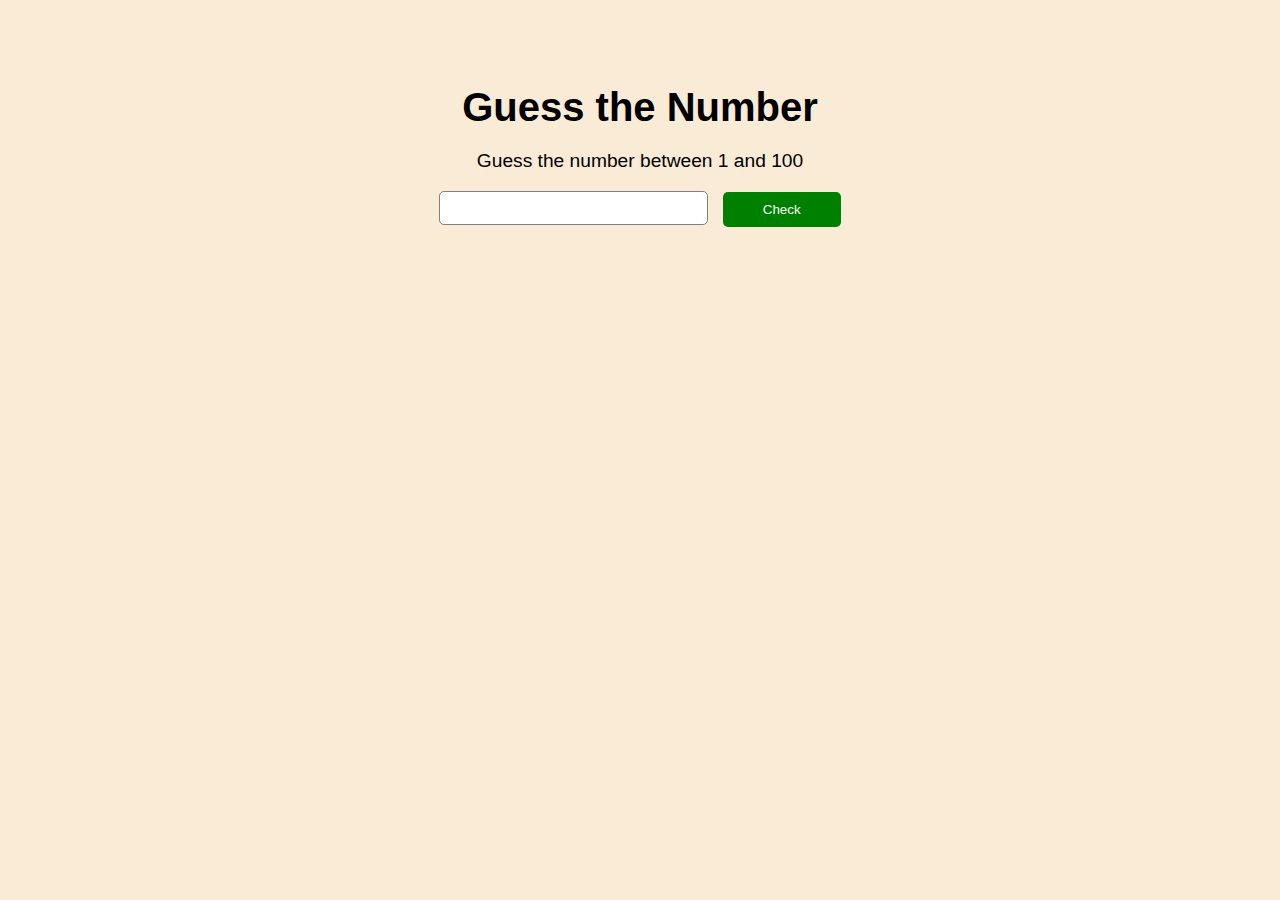
<file: 1.Guess/index.html>
<!DOCTYPE html>
<html lang="en">
<head>
    <meta charset="UTF-8">
    <meta name="viewport" content="width=device-width, initial-scale=1.0">
    <title>Document</title>
    <link rel="stylesheet" href="style.css">
</head>
<body>

    <h1>Guess the Number</h1>
    <p>Guess the number between 1 and 100</p>
    <input type="number" name="guess" id="guess">
    <button onclick="checkGuess()">Check</button>
    <p id="message"></p>
    <script src="main.js"></script>
</body>
</html>
</file>
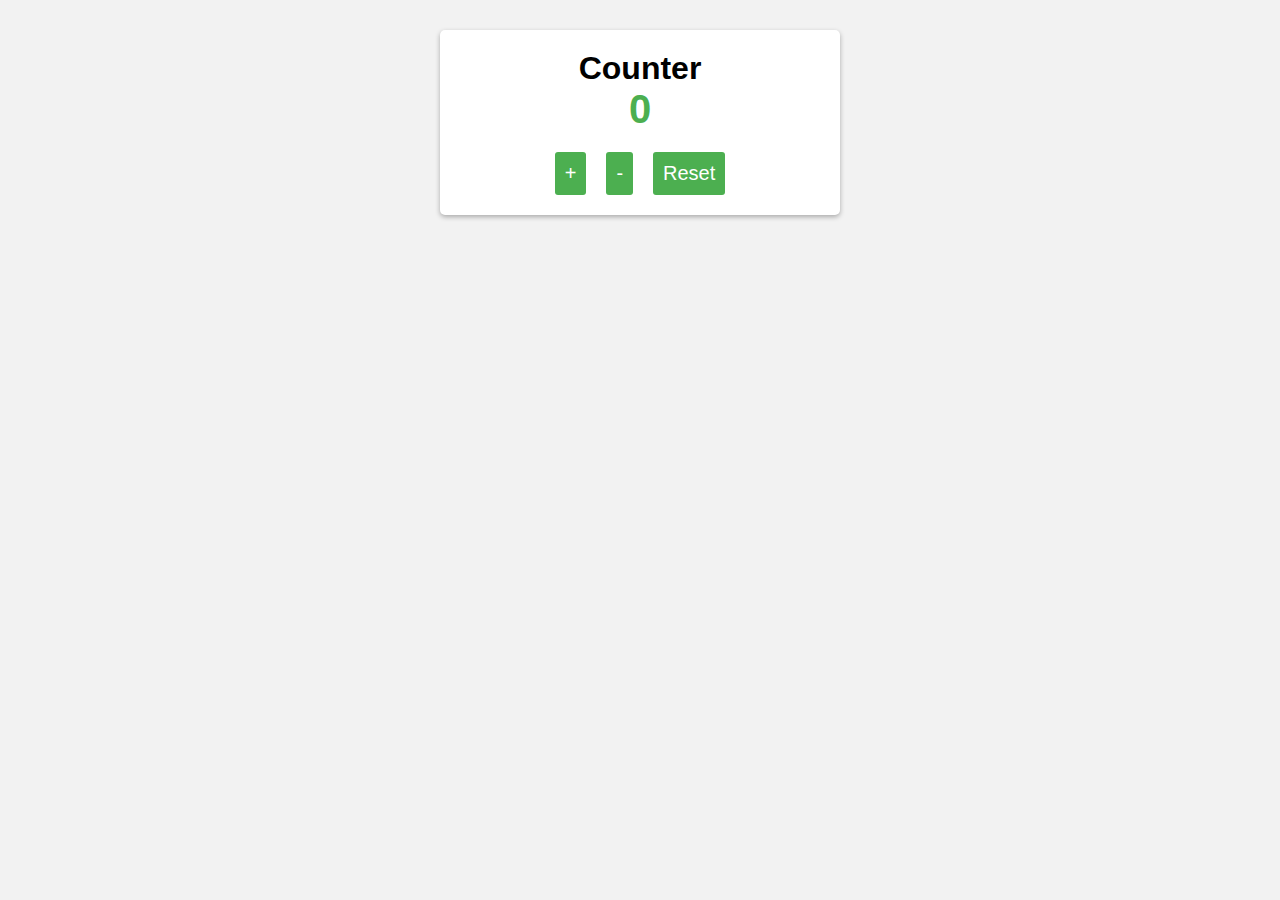
<file: 10.contador/index.html>
<!DOCTYPE html>
<html lang="pt-br">
<head>
    <meta charset="UTF-8">
    <meta name="viewport" content="width=device-width, initial-scale=1.0">
    <title>Contador</title>
    <link rel="stylesheet" href="style.css">
</head>
<body>
    <div class="container">
        <h1>Counter</h1>
        <div class="output">
            <p id="counter">0</p>
        </div><!--output-->
        <div class="buttons">
            <button id="increment">+</button>
            <button id="decrement">-</button>
            <button id="reset">Reset</button>
        </div><!--buttons-->
    </div><!--container-->
    <script src="main.js"></script>
</body>
</html>
</file>
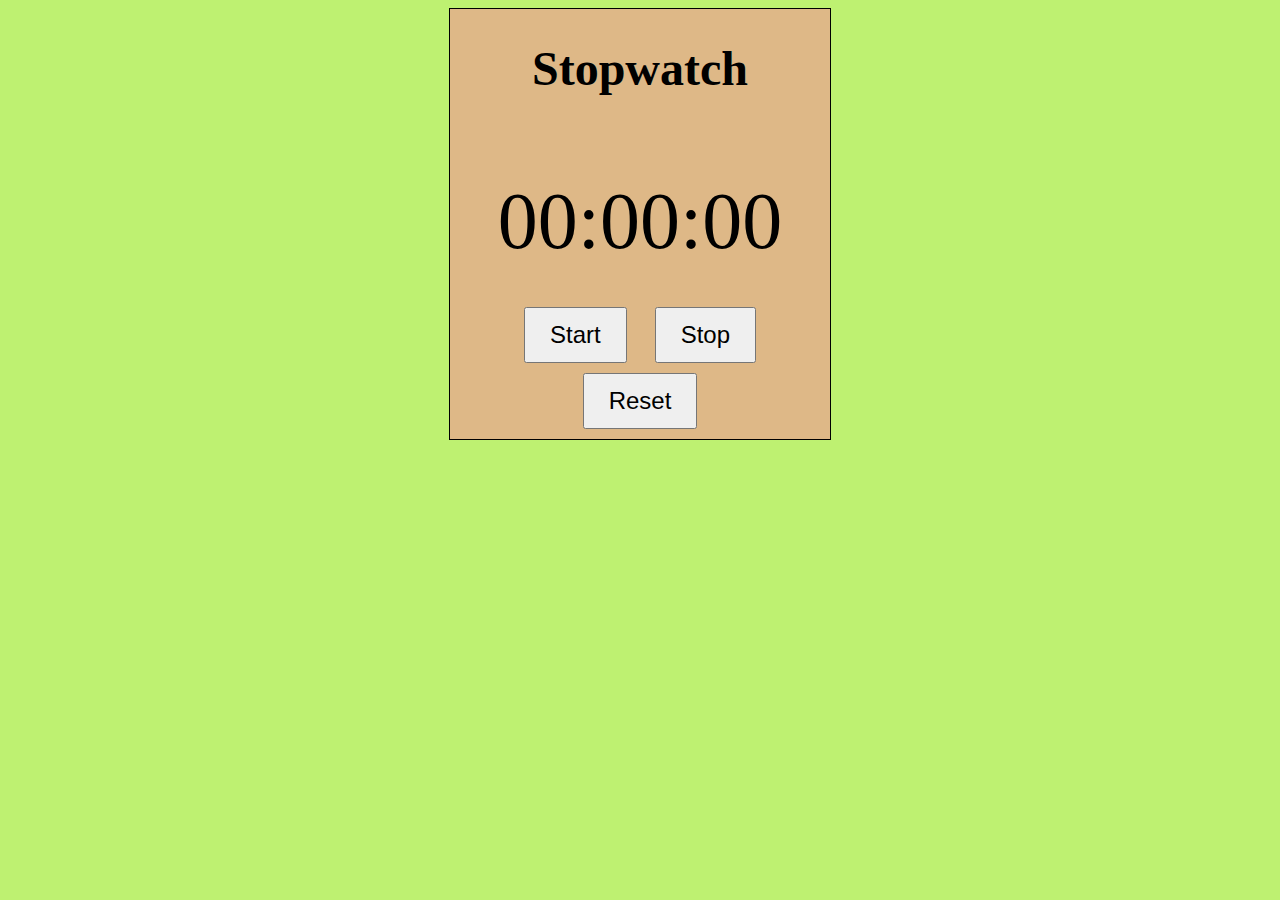
<file: 11.Cronometro/index.html>
<!DOCTYPE html>
<html lang="pt-br">
<head>
    <meta charset="UTF-8">
    <meta name="viewport" content="width=device-width, initial-scale=1.0">
    <title>Cronometro</title>
    <link rel="stylesheet" href="style.css">
</head>
<body>
    <div class="container">
        <h1>Stopwatch</h1>
        <p id="display">00:00:00</p>
        <button id="start">Start</button>
        <button id="stop">Stop</button>
        <button id="reset">Reset</button>
    </div><!--container-->
    <script src="main.js"></script>
</body>
</html>
</file>
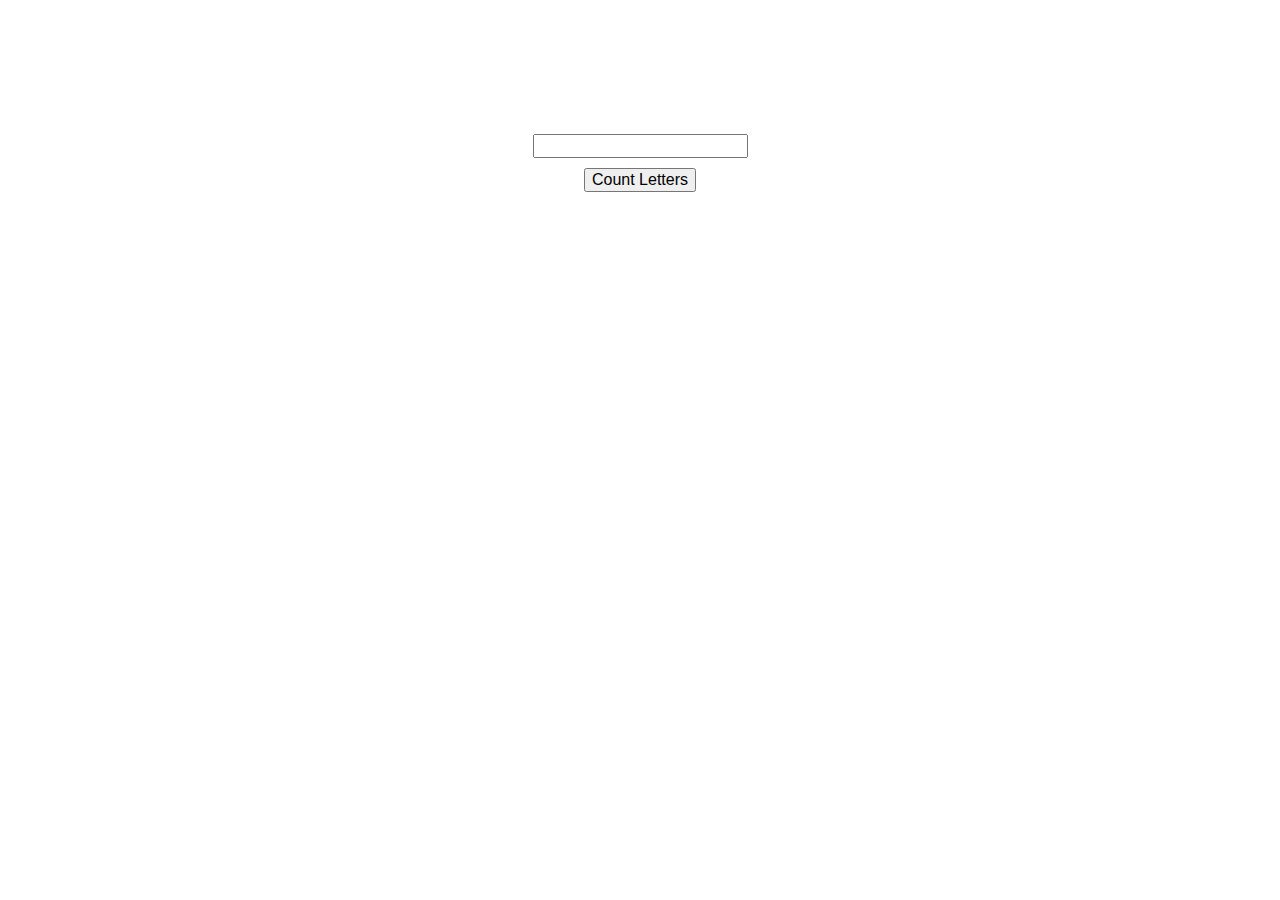
<file: 12.LetterCounter/index.html>
<!DOCTYPE html>
<html lang="pt-br">
<head>
    <meta charset="UTF-8">
    <meta name="viewport" content="width=device-width, initial-scale=1.0">
    <title>Letter Counter</title>
    <link rel="stylesheet" href="style.css">
</head>
<body>
    <input id="text-input" type="text">
    <button id="count-button">Count Letters</button>
    <p id="result"></p>
    <script src="main.js"></script>
</body>
</html>
</file>
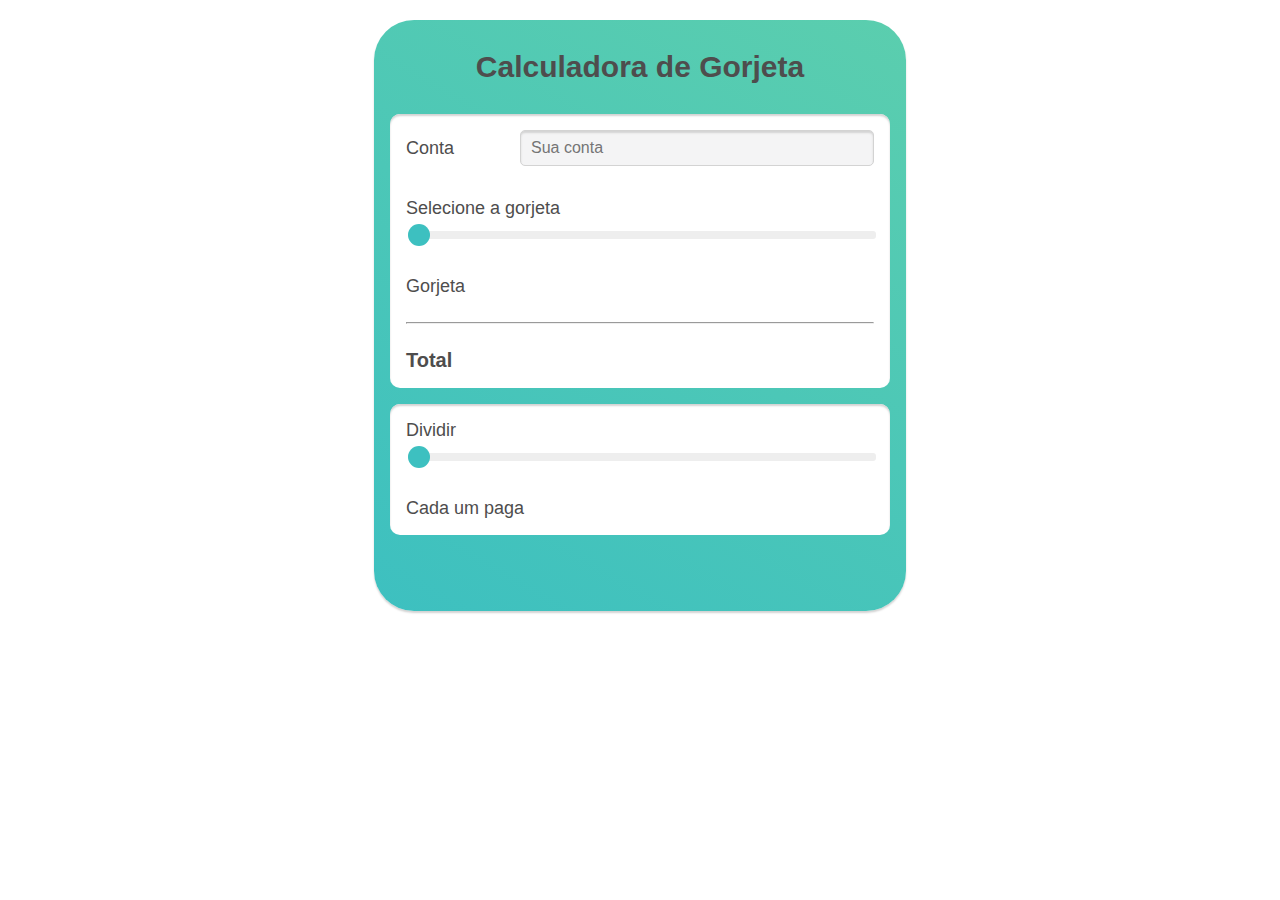
<file: 13.TipCalculadora/index.html>
<!DOCTYPE html>
<html lang="pt-br">
<head>
    <meta charset="UTF-8">
    <meta name="viewport" content="width=device-width, initial-scale=1.0">
    <title>Tip Calculadora</title>
    <link rel="stylesheet" href="style.css">
</head>
<body>
    <main oninput="update()">
        <h1>Calculadora de Gorjeta</h1>
        <section>
            <div class="bill">
                <label for="yourBill">Conta</label>
                <input type="number" placeholder="Sua conta" id="yourBill">
            </div><!--bill-->
            <div>
                <div class="space-between">
                    <label for="">Selecione a gorjeta</label>
                    <span id="tipPercent"></span>
                </div><!--space-between-->
                <input type="range" value="0" id="tipInput" class="range">
            </div>
            <div class="space-between">
                <span>Gorjeta</span>
                <span id="tipValue"></span>
            </div><!--space-between-->
            <hr />
            <div class="space-between total">
                <span>Total</span>
                <span id="totalWithTip"></span>
            </div><!--space-between total-->
        </section><!--section-->

        <section>
            <div>
                <div class="space-between">
                    <label for="splitInput">Dividir</label>
                    <span id="splitValue"></span>
                </div><!--space-between-->
                <input type="range" min="1" max="10" value="1" id="splitInput" class="range"/>
            </div>
            <div class="space-between">
                <span>Cada um paga</span>
                <span id="billEach"></span>
            </div><!--space-between-->
        </section><!--section-->
    </main><!--Main-->
    <script src="main.js"></script>
</body>
</html>
</file>
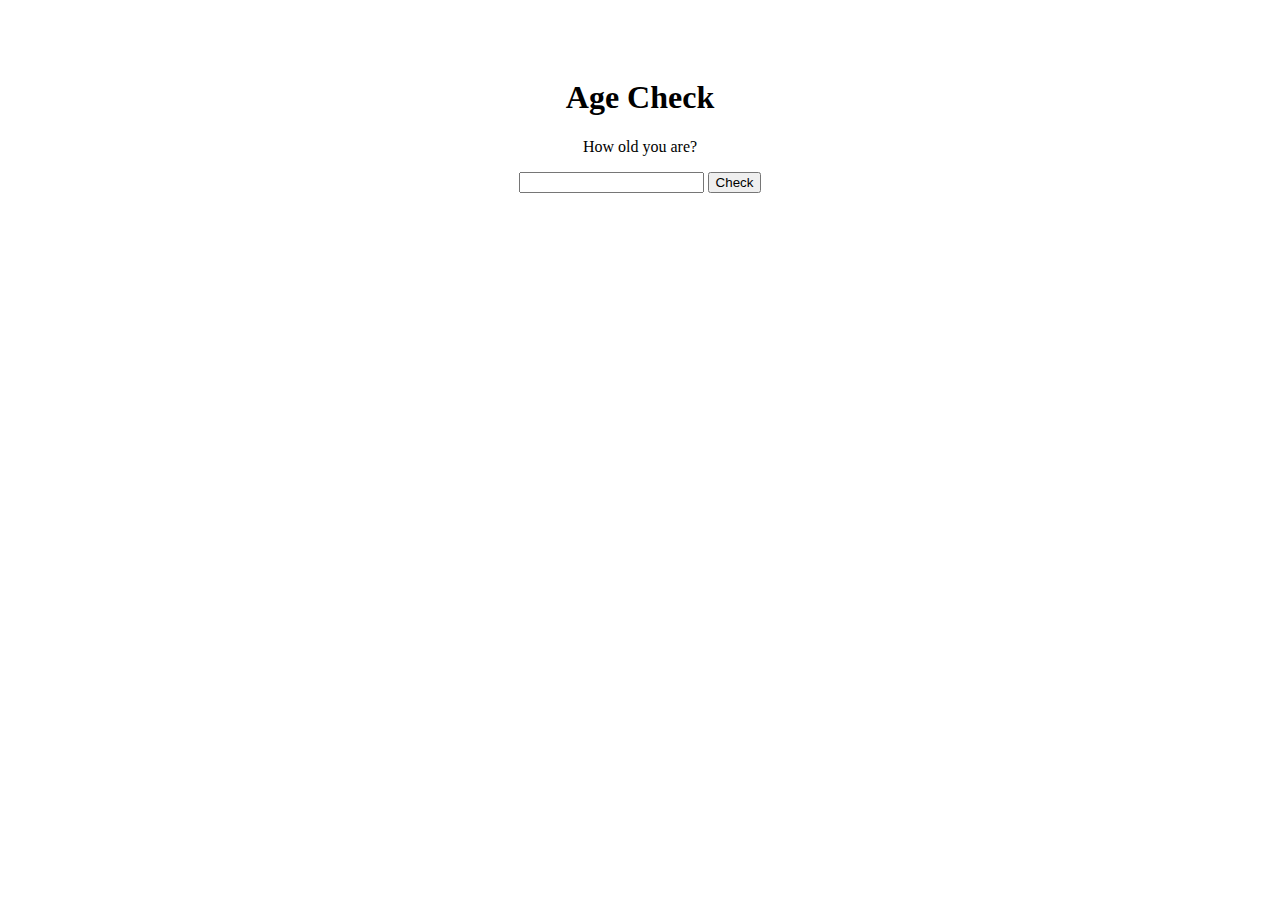
<file: 2.AgeCheck/index.html>
<!DOCTYPE html>
<html lang="en">
<head>
    <meta charset="UTF-8">
    <meta name="viewport" content="width=device-width, initial-scale=1.0">
    <title>Document</title>
    <link rel="stylesheet" href="style.css">
</head>
<body>
    <h1>Age Check</h1>
    <p>How old you are?</p>
    <input type="text" id="age-input">
    <button id="check-button">Check</button>
    <script src="main.js"></script>
</body>
</html>
</file>
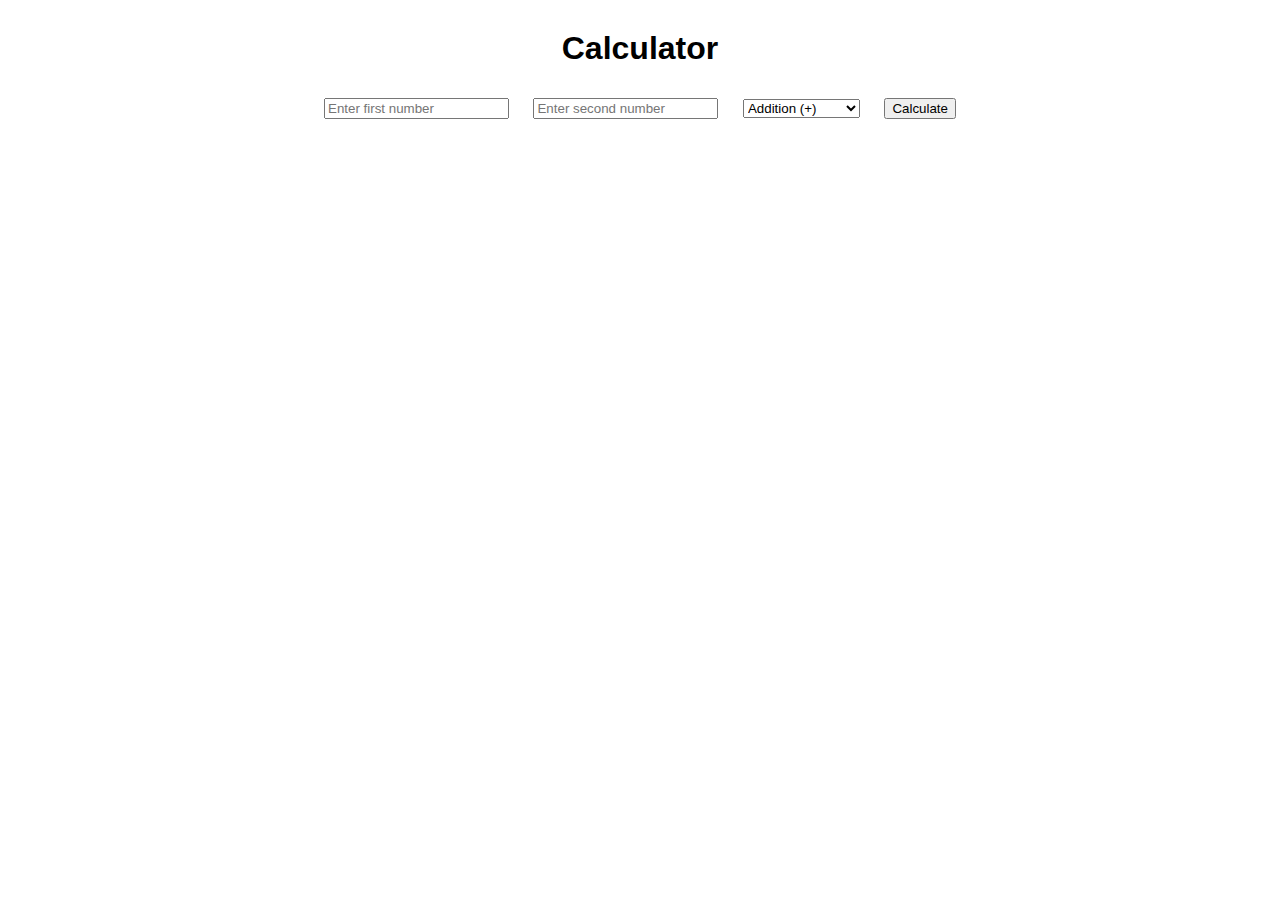
<file: 3.Calculadora/index.html>
<!DOCTYPE html>
<html lang="en">
<head>
    <meta charset="UTF-8">
    <meta name="viewport" content="width=device-width, initial-scale=1.0">
    <title>Document</title>
    <link rel="stylesheet" href="style.css">
</head>
<body>
    <h1>Calculator</h1>
    <input type="text" id="userNum1" placeholder="Enter first number">
    <input type="text" id="userNum2" placeholder="Enter second number">
    <select id="operator">
        <option value="+">Addition (+)</option>
        <option value="-">Subtraction (-)</option>
        <option value="*">Multiplication (*)</option>
        <option value="/">Division (/)</option>
    </select>
    <button id="calculate">Calculate</button>
    <div id="result"></div>
    <script src="main.js"></script>
</body>
</html>
</file>
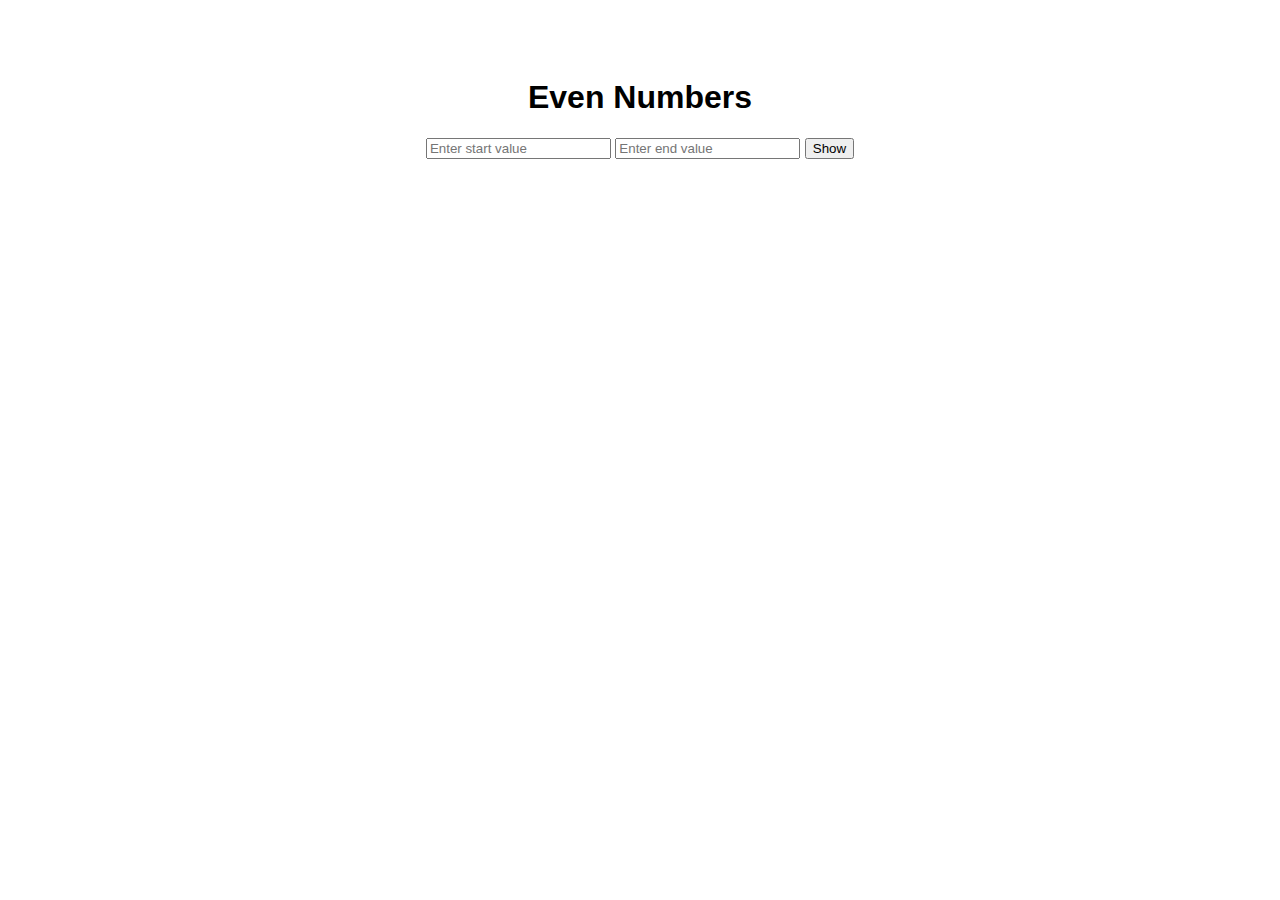
<file: 4.EvenNumbers/index.html>
<!DOCTYPE html>
<html lang="pt-br">
<head>
    <meta charset="UTF-8">
    <meta name="viewport" content="width=device-width, initial-scale=1.0">
    <title>Document</title>
    <link rel="stylesheet" href="style.css">
</head>
<body>
    <h1>Even Numbers</h1>
    <input type="number" id="star" placeholder="Enter start value">
    <input type="number" id="end" placeholder="Enter end value">
    <button id="show" onclick="showEventNumbers()">Show</button>
    <div id="result"></div>
    <script src="main.js"></script>
</body>
</html>
</file>
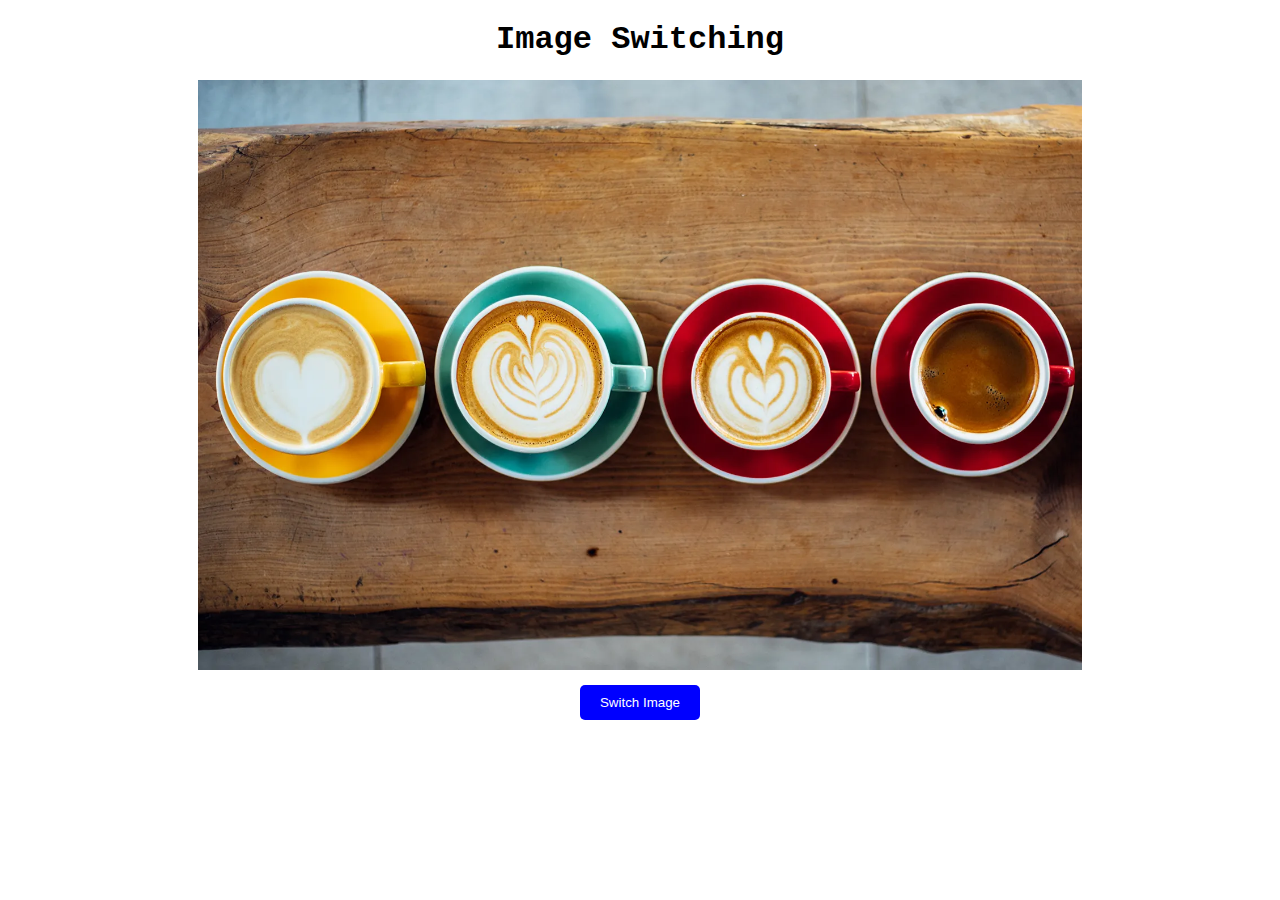
<file: 5.Pass_imag/index.html>
<!DOCTYPE html>
<html lang="pt-br">
<head>
    <meta charset="UTF-8">
    <meta name="viewport" content="width=device-width, initial-scale=1.0">
    <title>Coffe</title>
    <link rel="stylesheet" href="style.css">
</head>
<body>
    <h1>Image Switching</h1>
    <img id="image" src="images/image_1.jpg" alt="Image 1">
    <button id="button">Switch Image</button>
    <script src="main.js"></script>
</body>
</html>
</file>
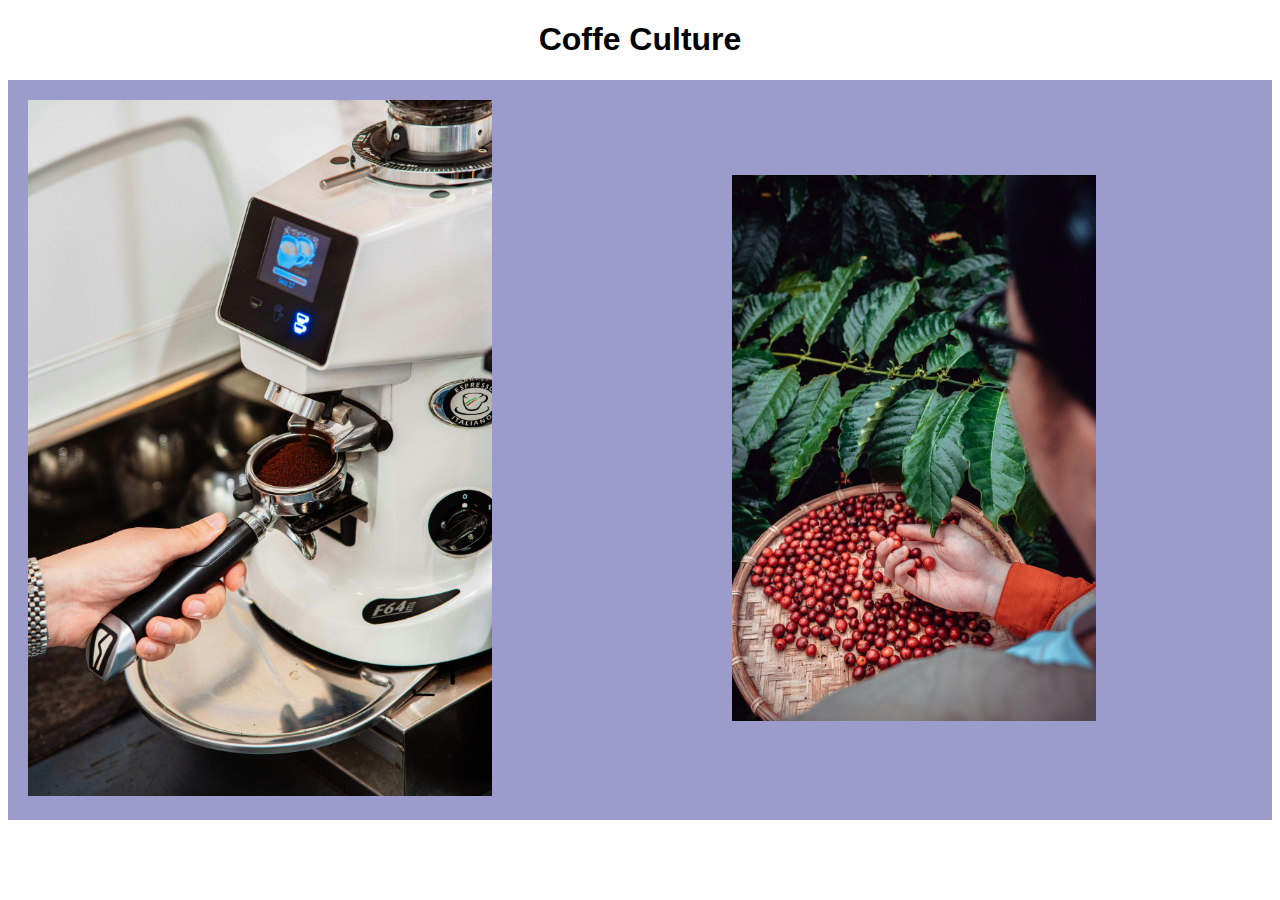
<file: 6.Container/index.html>
<!DOCTYPE html>
<html lang="pt-br">
<head>
    <meta charset="UTF-8">
    <meta name="viewport" content="width=device-width, initial-scale=1.0">
    <title>Coffe</title>
    <link rel="stylesheet" href="style.css">
</head>
<body>
    <h1>Coffe Culture</h1>
    <div class="images-container">
        <div class="image-weapper">
            <img src="image/image_1.jpg" alt="Coffee 1">
        </div>
        <div class="image-weapper"> 
            <img src="image/image_2.jpg" alt="Coffee 2">
        </div>
    </div>
</body>
</html>
</file>
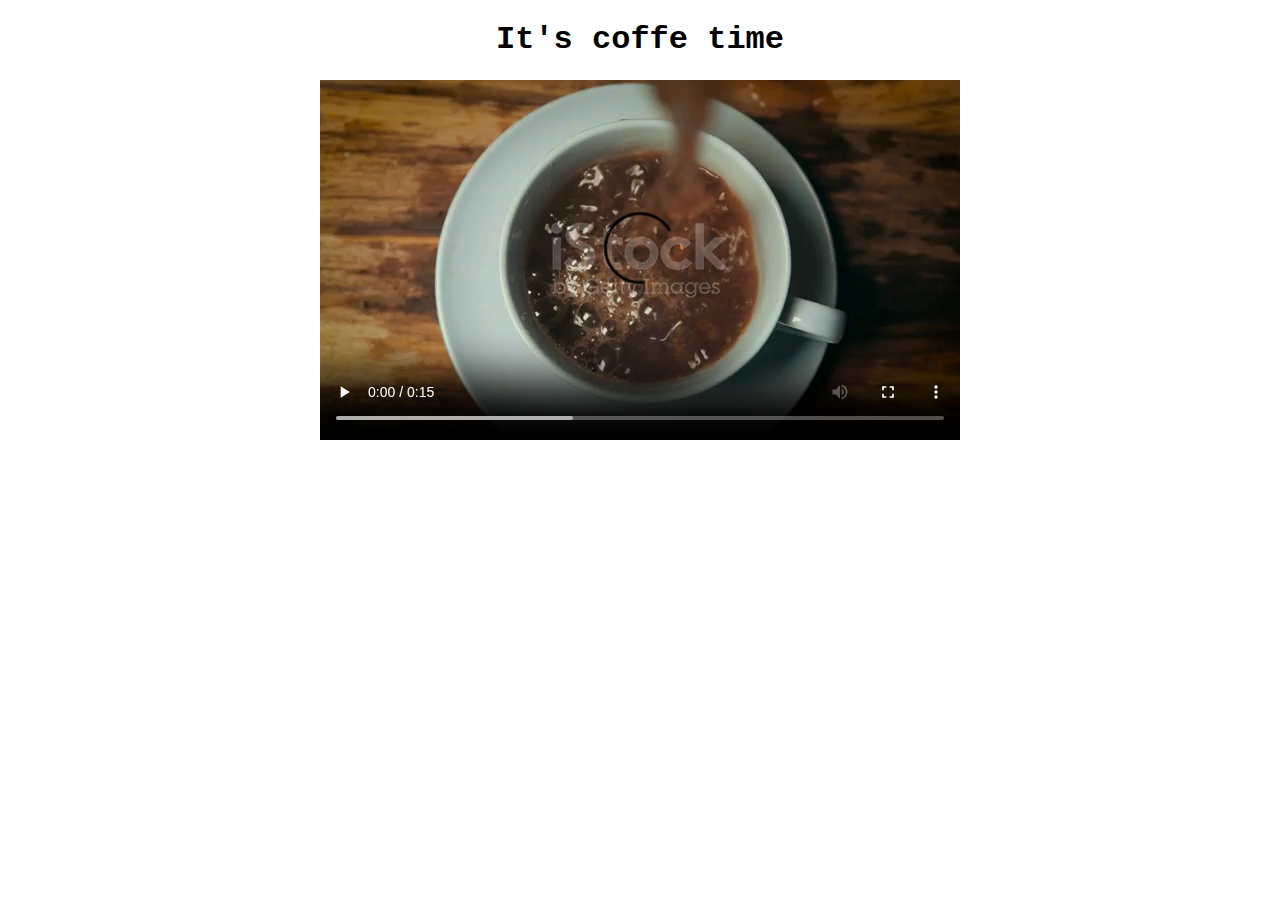
<file: 7.Pass_Video/index.html>
<!DOCTYPE html>
<html lang="pt-br">
<head>
    <meta charset="UTF-8">
    <meta name="viewport" content="width=device-width, initial-scale=1.0">
    <title>Coffe</title>
    <link rel="stylesheet" href="style.css">
</head>
<body>
    <h1>It's coffe time</h1>
    <video src="video/coffe.mp4" controls autoplay loop></video>
</body>
</html>
</file>
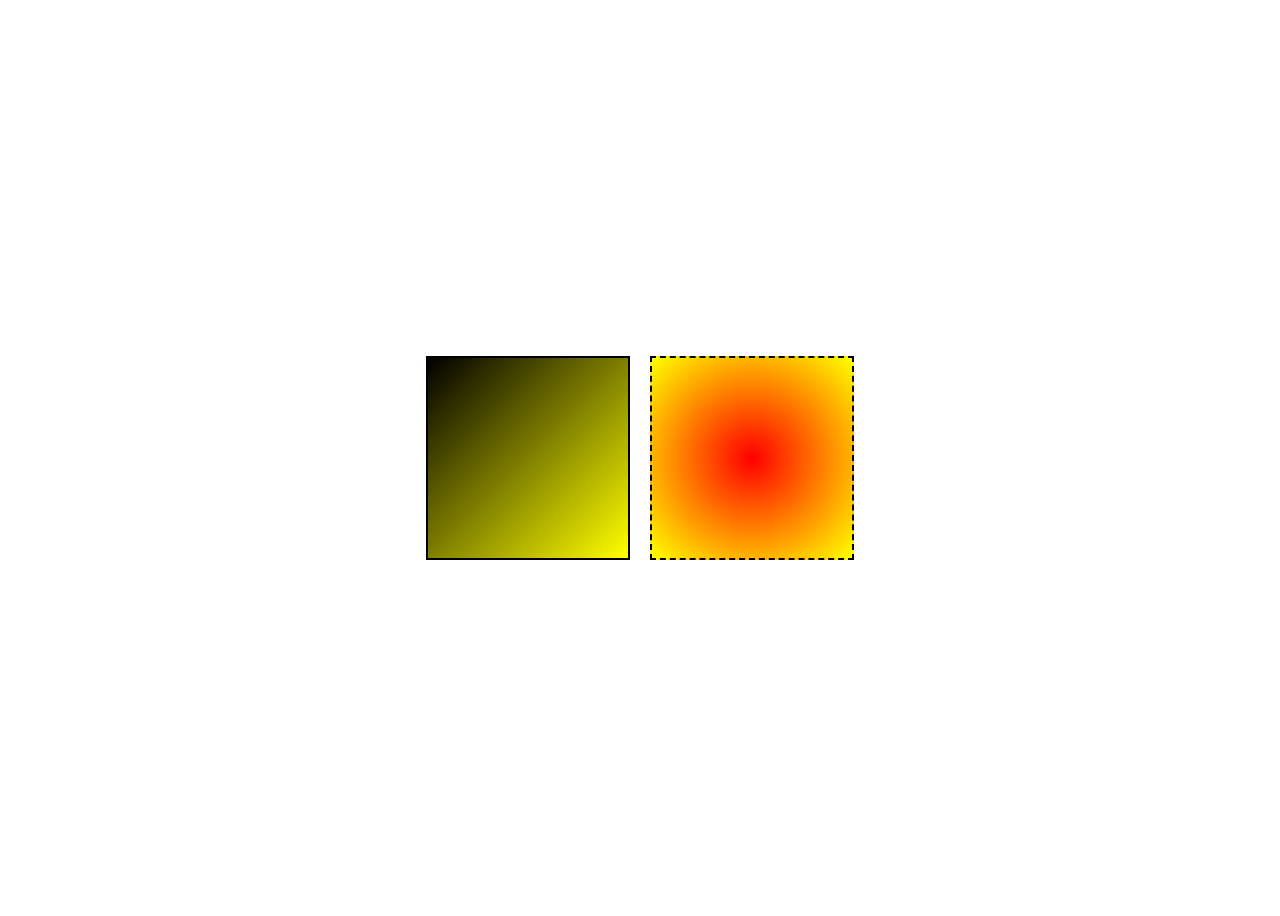
<file: 8.Gradient/index.html>
<!DOCTYPE html>
<html lang="pt-br">
<head>
    <meta charset="UTF-8">
    <meta name="viewport" content="width=device-width, initial-scale=1.0">
    <title>Gradient</title>
    <link rel="stylesheet" href="style.css">
</head>
<body>
    <div class="container">
        <div class="square_1"></div>
        <div class="square_2"></div>
    </div>
</body>
</html>
</file>
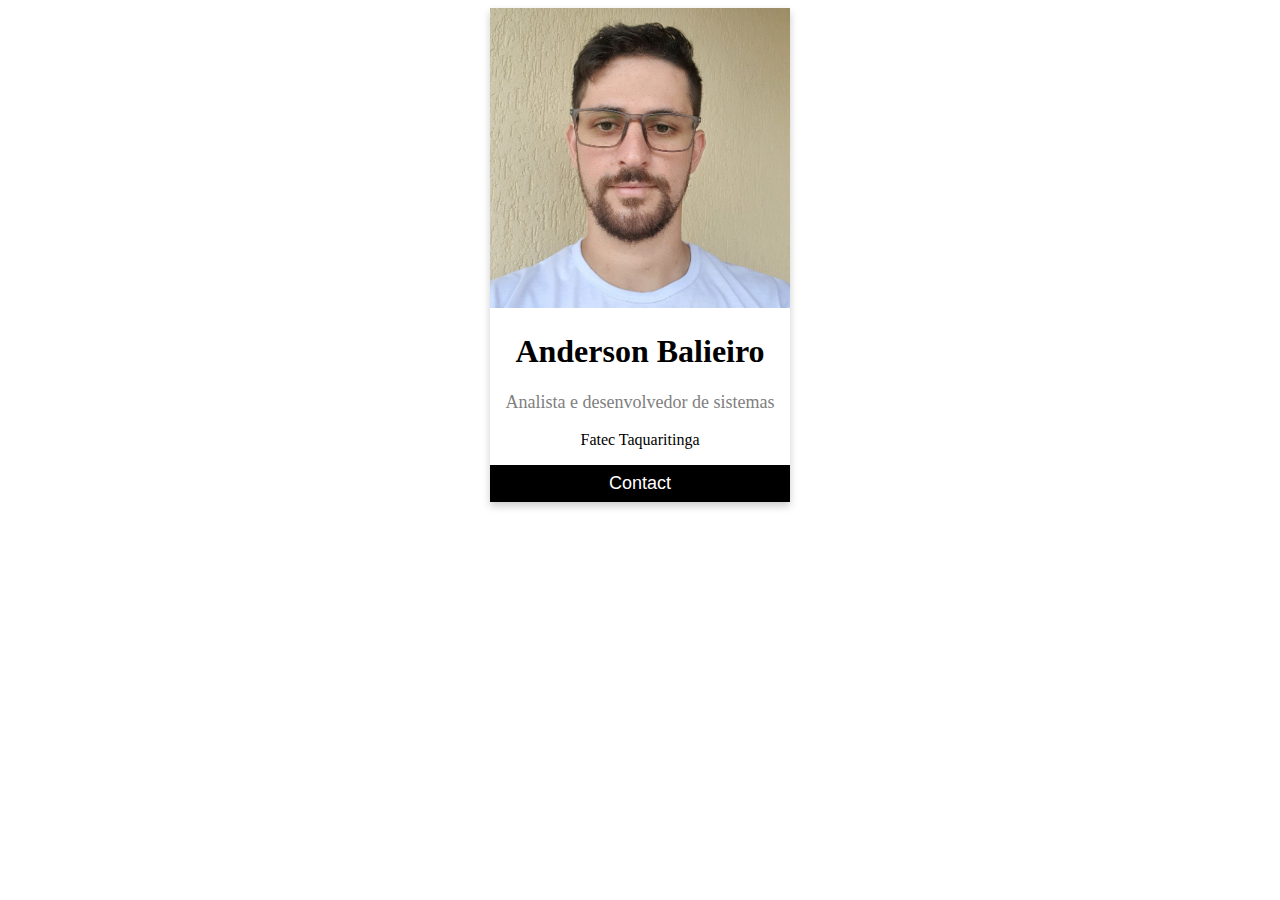
<file: 9.BusinessCard/index.html>
<!DOCTYPE html>
<html lang="pt-br">
<head>
    <meta charset="UTF-8">
    <meta name="viewport" content="width=device-width, initial-scale=1.0">
    <title>Bussines Card</title>
    <link rel="stylesheet" href="style.css">
</head>
<body>
    <div class="card">
        <img src="images/man.jpg" alt="John" style="width:100%">
        <h1>Anderson Balieiro</h1>
        <p class="title">Analista e desenvolvedor de sistemas</p>
        <p>Fatec Taquaritinga</p>
        <a href="#"><i class="fa fa-dribbble"></i></a>
        <a href="#"><i class="fa fa-twitter"></i></a>
        <a href="#"><i class="fa fa-linkedin"></i></a>
        <a href="#"><i class="fa fa-facebook"></i></a>
        <p><button>Contact</button></p>
    </div>
</body>
</html>
</file>
<file: 1.Guess/style.css>
body {
    background-color: antiquewhite;
    color: black;
    font-family: Arial, Helvetica, sans-serif;
    text-align: center;
    padding: 50px;
}

h1 {
    font-size: 2.5em;
    margin-bottom: 20px;
}

p {
    font-size: 1.2em;
}

input[type="number"] {
    font-size: 1.2em;
    padding: 5px 10px;
    border-radius: 5px;
    border: 1px solid gray;
}

button {
    background-color: green;
    color: white;
    border: none;
    padding: 10px 40px;
    border-radius: 5px;
    cursor: pointer;
    margin-left: 10px;
}

#message {
    font-size: 1.5em;
    color: cornflowerblue;
    font-weight: bold;
    margin-top: 20px;
    padding: 20px;
}
</file>
<file: 10.contador/style.css>
*{
    box-sizing: border-box;
    margin: 0;
    padding: 0;
}

body {
    font-family: sans-serif;
    background-color: #f2f2f2;
}
  
.container {
    max-width: 400px;
    margin: 30px auto;
    padding: 20px;
    background-color: #fff;
    border-radius: 5px;
    box-shadow: 0px 2px 5px rgba(0, 0, 0, 0.3);
    text-align: center;
}

.output {
    margin-bottom: 20px;
}

#counter {
    font-size: 40px;
    font-weight: bold;
    color: #4caf50;
}

.buttons {
    display: flex;
    justify-content: center;
  }
  
button {
    margin: 0 10px;
    padding: 10px;
    font-size: 20px;
    border: none;
    border-radius: 3px;
    background-color: #4caf50;
    color: #fff;
    cursor: pointer;
}
  
button:hover {
    background-color: #388e3c;
}
  
button:active {
    box-shadow: 0px 2px 5px rgba(0, 0, 0, 0.3) inset;
}
</file>
<file: 11.Cronometro/style.css>
body {
    background-color: rgb(190, 241, 113);
}

.container {
    border: 1px solid black;
    max-width: 30%;
    text-align: center;
    margin: 0 auto;
    background-color: burlywood;
}

h1 {
    font-size: 3em;
    margin-bottom: 0.5em;
  }

#display{
    font-size: 5em;
    margin-bottom: 0.5em;
}

button {
  font-size: 1.5em;
  padding: 0.5em 1em;
  margin: 0 0.5em;
  margin-bottom: 10px;
}
</file>
<file: 12.LetterCounter/style.css>
body {
    display: flex;
    flex-direction: column;
    align-items: center;
    justify-content: center;
    height: 40vh;
}

input, button {
    margin-bottom: 10px;
    font-size: 16px;
}

#result {
    font-size: 20px;
    font-weight: bold;
}
</file>
<file: 13.TipCalculadora/style.css>
html {
    font-family: "Roboto", sans-serif;
    font-size: 10px;
    color: #4e4d4d;
}

main {
    max-width: 50rem;
    margin: 2rem auto;
    padding: 3rem 1.6rem 6rem 1.6rem;
    background: linear-gradient(30deg, #3dc0c0, #5bceae);
    border-radius: 4rem;
    box-shadow: 0 2px 2px lightgray;
}

h1 {
    text-align: center;
    font-size: 3rem;
    margin: 0;
    padding-bottom: 3rem;
}

section {
    background-color: white;
    font-size: 1.8rem;
    margin-bottom: 1.6rem;
    padding: 0 1.6rem;
    border-radius: 1rem;
    box-shadow: inset 0 2px 2px lightgray;
}

section > div {
    padding: 1.6rem 0;
}

.bill {
    display: flex;
}

.bill label {
    flex: 1;
    align-self: center;
}

.bill input {
    flex: 3;
}

input[type="number"] {
    font-family: inherit;
    background: #f4f4f5;
    font-size: 1.6rem;
    border: 1px solid lightgray;
    border-radius: 0.5rem;
    padding: 0.8rem 0 0.8rem 1rem;
    box-shadow: inset 0 2px 2px lightgray;
}

.space-between {
    display: flex;
    justify-content: space-between;
}

.total {
    font-size: 2rem;
    font-weight: bolder;
}

.range {
    -webkit-appearance: none;
    width: 100%;
    height: 8px;
    margin-top: 1.2rem;
    background: #eee;
    border-radius: 0.3rem;
    outline-color: #5bceae;
}

.range::-webkit-slider-thumb {
    -webkit-appearance: none;
    width: 2.2rem;
    height: 2.2rem;
    border-radius: 50%;
    background: #3dc0c0;
    cursor: pointer;
}

.range::-moz-range-thumb {
    width: 2.2rem;
    height: 2.2rem;
    border-radius: 50%;
    background: #3dc0c0;
    cursor: pointer;
    border: 0;
}
  
.range::-moz-focus-outer {
    border: 0;
}
</file>
<file: 2.AgeCheck/style.css>
body{
    text-align: center;
    padding: 50px;
}
</file>
<file: 3.Calculadora/style.css>
body{
    font-family: Arial, Helvetica, sans-serif;
    text-align: center;
}

h1{
    margin-top: 30px;
}

input, select, button {
    margin: 10px;
}

#result {
    font-size: 24px;
    color: blue;
    font-weight: bold;
    margin-top: 20px;
}
</file>
<file: 4.EvenNumbers/style.css>
body {
    text-align: center;
    padding: 50px;
    font-family: Arial, Helvetica, sans-serif;
}

#result {
    color: brown;
    font-size: 25px;
    padding: 20px;
}
</file>
<file: 5.Pass_imag/style.css>
h1 {
    text-align: center;
    font-family: 'Courier New', Courier, monospace;
}

img {
    max-width: 70%;
    height: auto;
    display: block;
    margin:  0 auto;
}

button {
    background-color: blue;
    color: white;
    border: none;
    padding: 10px 20px;
    border-radius: 5px;
    display: block;
    margin: 15px auto;
}
</file>
<file: 6.Container/style.css>
h1 {
    text-align: center;
    font-family: 'Gill Sans', 'Gill Sans MT', Calibri, 'Trebuchet MS', sans-serif;
}


.images-container{
    display: flex;
    justify-content: center;
    align-items: center;
    height: auto;
    background-color: rgb(155, 155, 204);
}

.image-weapper {
    margin: 20px 20px;
}
img {
    max-width: 70%;
}
</file>
<file: 7.Pass_Video/style.css>
h1 {
    text-align: center;
    font-family: 'Courier New', Courier, monospace;
}

video {
    max-width: 80%;
    max-height: 80%;
    display: block;
    margin: 0 auto;
}
</file>
<file: 8.Gradient/style.css>
.container {
    display: flex;
    justify-content: center;
    align-items: center;
    height: 100vh;
}

.square_1 {
    width: 200px;
    height: 200px;
    margin: 10px;
    background-image: linear-gradient(to bottom right, black, yellow);
    border: 2px solid black;
}

.square_2 {
    width: 200px;
    height: 200px;
    margin: 10px;
    background-image: radial-gradient(red, yellow);
    border: 2px dashed black;
}
</file>
<file: 9.BusinessCard/style.css>
.card {
  box-shadow: 0 4px 8px 0 rgba(0, 0, 0, 0.2);
  max-width: 300px;
  margin: auto;
  text-align: center;
}

.title {
  color: grey;
  font-size: 18px;
}

button {
  border: none;
  outline: 0;
  display: inline-block;
  padding: 8px;
  color: white;
  background-color: #000;
  text-align: center;
  cursor: pointer;
  width: 100%;
  font-size: 18px;
}

a {
  text-decoration: none;
  font-size: 22px;
  color: black;
}

button:hover, a:hover {
  opacity: 0.7;
}
</file>
